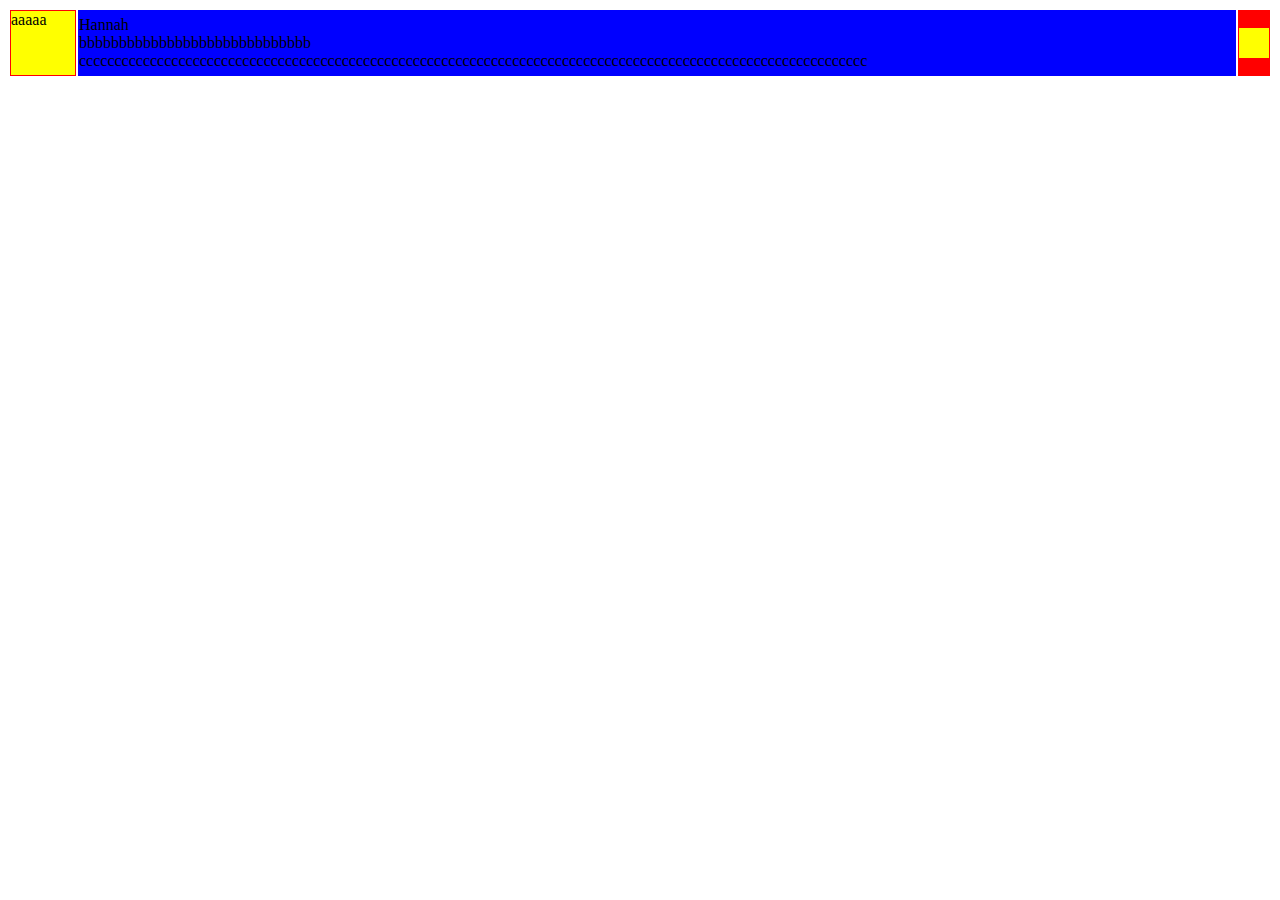
<file: static/index.html>
<!DOCTYPE html>
<html>
<head>
<style>
#root {direction: ltr; position: relative;}
/*#div1 { display: flex; flex-direction: row;
  position: relative; width: 100%; background: green;}*/
#button0 { width: 80px; height: 100px; background: red; font-size: 20px;}
#button1 { flex: 1 1 0%; min-width: 0; display: block; background: blue; overflow: hidden; vertical-align: center;}
#button2 { width: 80px; height: 100px; background: yellow; align-items: center; display: flex; align-items: center; font-size: 20px;}
#test1 {
  font-size: 16px;}
#test2 #test3 {
  font-size: 12px;
  overflow: hidden;
  text-overflow: ellipsis;
  white-space: nowrap;
}
#photo {
    height: 64px;
    width: 64px;
    background: yellow;
}
#action {
    height: 30px;
    width: 30px;
    background: yellow;
}
#profile {
    word-wrap: break-word; 
    word-break: normal; 
}
#fillcolumn {
    width:100%;
    max-width: 0;
    background: blue;
}
#column {
    background: red;
}
#layout {
    width: 100%;
    
}
#layout > tr > td {
    vertical-align: middle;
}
#layout > tbody > tr > td {
    vertical-align: middle;
}
#secondlabel {
    overflow: hidden;
}
#second {
    overflow: hidden;
}
</style>
</head>
<body>


<div id="root">
<div id="div1">
  <table id="layout">
      <tbody>
          <tr>
              <td id="column">
                <div id="photo">aaaaa</div>
              </td>
              <td id="fillcolumn">
                <div id="profile">
                  <div>
                      <text id="header">
                        Hannah
                      </text>
                    </div>
                    <div>
                      <text id="firstlabel">
                        bbbbbbbbbbbbbbbbbbbbbbbbbbbbb
                      </text>
                    </div>
                    <div id="second">
                      <text id="secondlabel">
                        ccccccccccccccccccccccccccccccccccccccccccccccccccccccccccccccccccccccccccccccccccccccccccccccccccccccccccccccc
                      </text>
                    </div>
                </div>
              </td>
              <td id="column"><div id="action"></div></td>
          </tr>
      </tbody>
  </table>
</div>
</div>

</body>
</html>
</file>
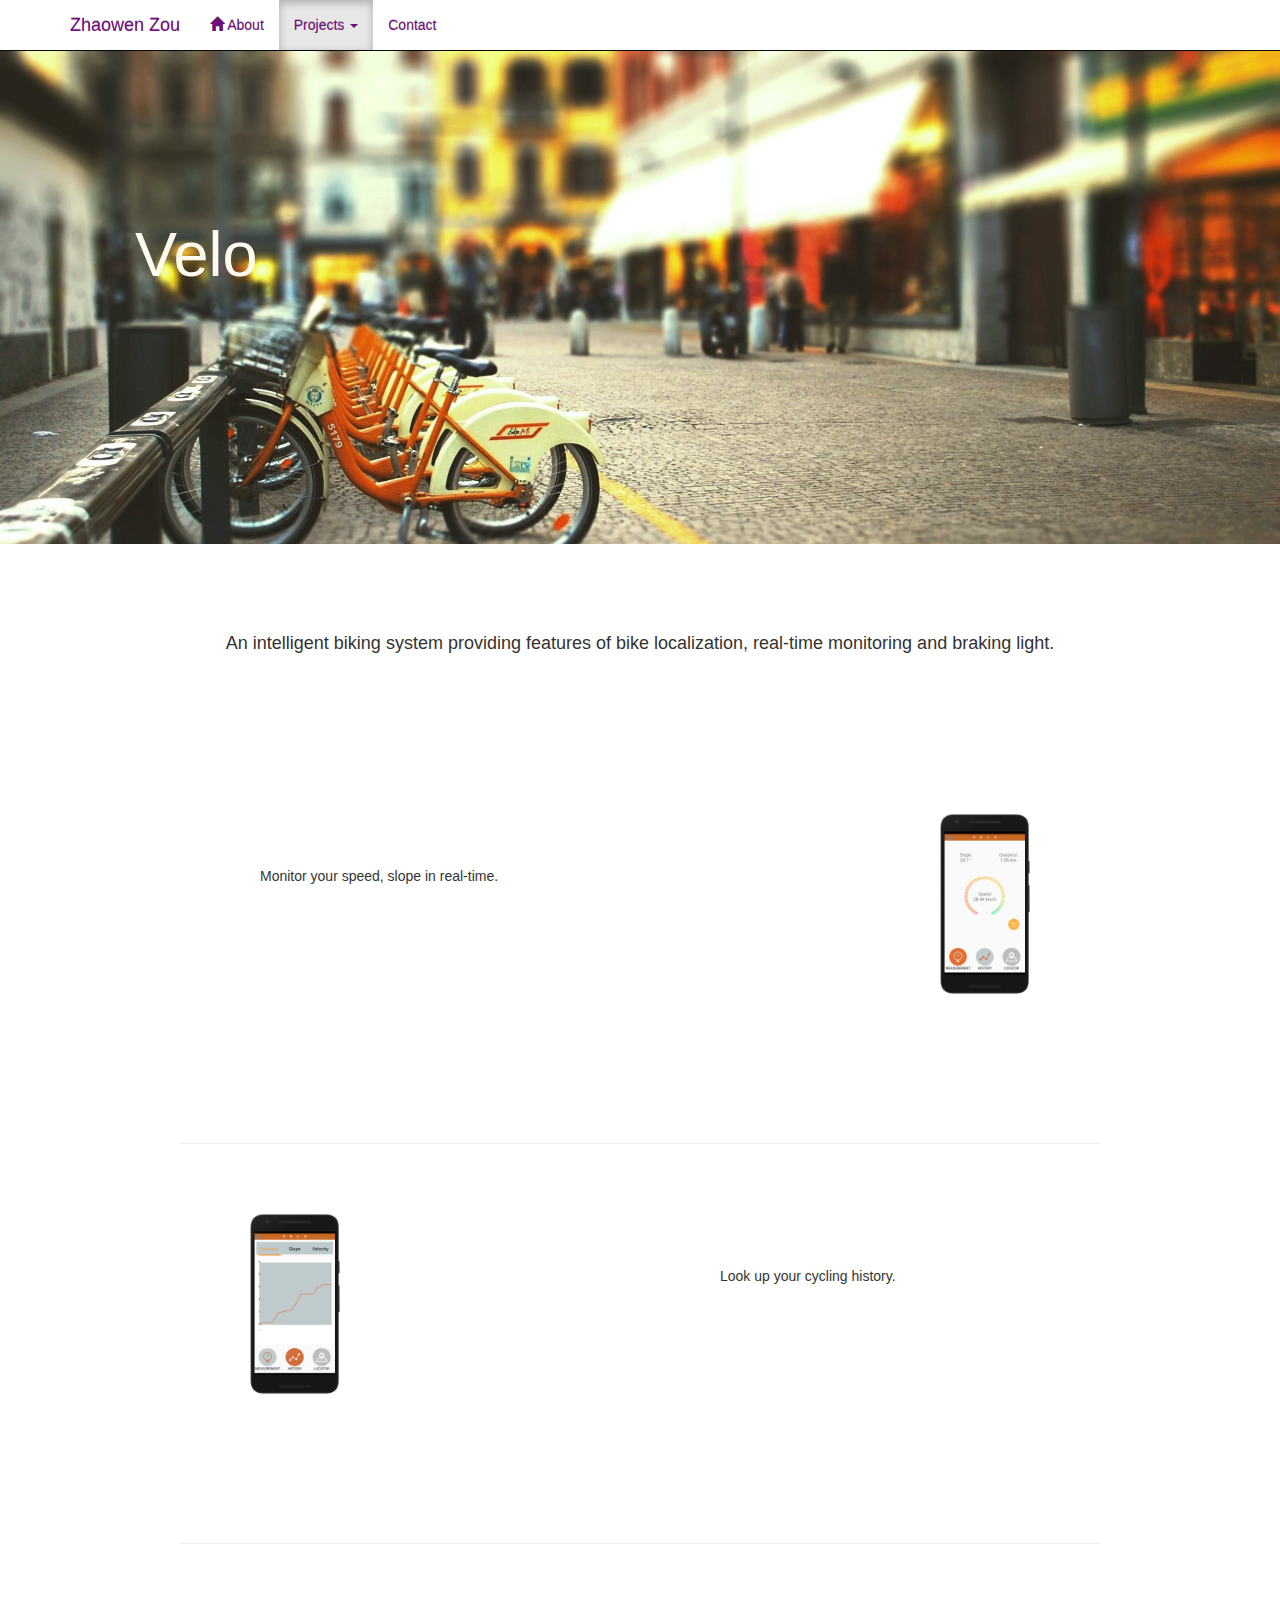
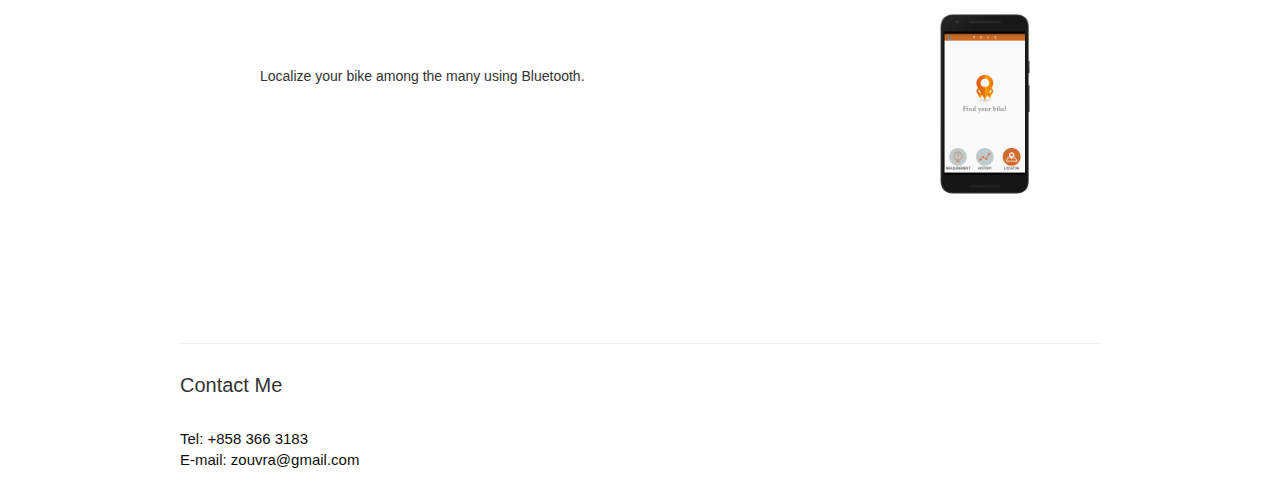
<file: static/project1.html>
<!DOCTYPE html>
<!-- saved from url=(0077)https://d396qusza40orc.cloudfront.net/phoenixassets/web-frameworks/index.html -->
<html lang="en"><head><meta http-equiv="Content-Type" content="text/html; charset=GBK">
    <meta charset="utf-8">
    <meta http-equiv="X-UA-Compatible" content="IE=edge">
    <meta name="viewport" content="width=device-width, initial-scale=1">
    <!-- The above 3 meta tags *must* come first in the head; any other head 
         content must come *after* these tags -->
    <title>Zhaowen(Vera) Zou</title>
    <!-- Bootstrap -->
    <link href="css/bootstrap.min.css" rel="stylesheet">
    <link href="css/bootstrap-theme.min.css" rel="stylesheet">
    <link href="css/mystyles.css" rel="stylesheet">
    <link href="css/font-awesome.min.css" rel="stylesheet">
    <link href="css/bootstrap-social.css" rel="stylesheet">
    <style>

    body{
        font-family: 'Avenir', sans-serif;
    }
    
    .navbar-inverse {
        background-color:white;
    }

    .navbar-inverse .navbar-nav > .active > a, .navbar-inverse .navbar-nav > .active > a:hover, .navbar-inverse.navbar-nav > .active > a:focus, .navbar-inverse .navbar-nav > .dropdown > a:focus, .navbar-inverse .navbar-nav > .dropdown > .active a:focus{
        background-color: #E7E7E7;
        color: #700b7c;
    }
    .navbar-inverse .navbar-nav > .dropdown > .dropdown-menu > li > a, .navbar-inverse .navbar-nav > .dropdown > .dropdown-menu {
        background-color: #E7E7E7;
        color: #700b7c;
    } 
    .navbar-inverse .navbar-nav > .dropdown > .dropdown-menu > li > a:hover, .navbar-inverse .navbar-nav > .dropdown > .active .dropdown-menu > li > a:hover{
        color: #700b7c;
        background-color: white;
    }

    .navbar-toggle{
        background-color:white;
    }

    .dropdown-menu > li > a:hover,
    .dropdown-menu > li > a:focus {
        color: #262626;
        text-decoration: none;
        background-color: white;  /*change color of links in drop down here*/
    }

    .row .row-content{
        min-height:100px;
        max-height:200px;
    }
    </style>

</head>

<body>

    <nav class="navbar navbar-inverse navbar-fixed-top" role="navigation" style="color:black">
        <div class = "container">
            <div class="navbar-header">
                <button type="button" class="navbar-toggle collapsed" data-toggle="collapse" data-target="#navbar" aria-expanded="false" aria-controls="navbar">
                    <span class="sr-only">Toggle navigation</span>
                    <span class="icon-bar"></span>
                    <span class="icon-bar"></span>
                    <span class="icon-bar"></span>
                </button>
                <a class="navbar-brand" href="index.html" style="color:#700b7c">Zhaowen Zou</a>
            </div>
            <div id="navbar" class="navbar-collapse collapse">
                <ul class="nav navbar-nav">
                    <li><a href="index.html" style="color:#700b7c"><span class="glyphicon glyphicon-home" aria-hidden="true"></span>
                        About</a></li>
                    <li class="active dropdown">
                        <a href="#" class="dropdown-toggle" data-toggle="dropdown" role="button" aria-haspopup="true" aria-expanded="false" style="color:#700b7c">
                        Projects <span class="caret"></span></a>
                        <ul class="dropdown-menu">
                            <li style="background-color:white;"><a href="#">Velo</a></li>
                            <li><a href="project2.html">Don't Tap Black Tile</a></li>
                        </ul>
                    </li>
                    <li><a href="#footer" style="color:#700b7c">Contact</a></li>
                </ul>
            </div>
        </div>
    </nav>

    <header class="jumbotron" style="background:transparent url('img/p1.jpeg') no-repeat center center /cover">

        <!-- Main component for a primary marketing message or call to action -->

        <div class="container" >
            <div class = "row row-header">
                <div class = "col-xs-12 col-sm-8">
                    <h1 style="padding:80px 0px 0px 50px;">Velo</h1>
                    <p style="padding:80px;"></p>
                </div>
                <div class = "col-xs-12 col-sm-4">
                </div>
            </div>
        </div>
    </header>

    <div class = "container">
        <div style="padding:80px;">
        <h4 style="text-align:center;">An intelligent biking system providing features of bike localization, real-time monitoring and braking light.</h4>
    </div>


        <div class="col-xs-12 col-sm-10 col-sm-push-1">
        <div class = "row row-content">
            <div class="col-xs-12 col-sm-3 col-sm-push-9">
                <p style="padding:0px;"></p>
                <img src="img/p1-1.png" height="200px"></img>
            </div>
            <div class="col-xs-12 col-sm-9 col-sm-pull-3">
                <h5 style="padding:65px;">Monitor your speed, slope in real-time.</h5>
            </div>
        </div>

        <div class = "row row-content">
            <div class="col-xs-12 col-sm-3">
                <p style="padding:0px;"></p>
                <img src="img/p1-2.png" height="200px"></img>
            </div>
            <div class="col-xs-12 col-sm-9 col-sm-push-3">
                <h5 style="padding:65px;">Look up your cycling history.</h5>
            </div>
        </div>

        <div class = "row row-content">
            <div class="col-xs-12 col-sm-3 col-sm-push-9">
                <p style="padding:0px;"></p>
                <img src="img/p1-3.png" height="200px"></img>
            </div>
            <div class="col-xs-12 col-sm-9 col-sm-pull-3">
                <h5 style="padding:65px;">Localize your bike among the many using Bluetooth.</h5>
            </div>
        </div>
    </div>

    </div>

    <footer id="footer">
        <div class = "container">
            <div class = "row row-footer" style="background-color:white">          
                <div class="col-xs-6 col-sm-5 col-sm-push-1">
                    <h5 style="font-size:20px;">Contact Me</h5>
                    <address>
		              <p style="font-size:15px;">
                        <br>
		              Tel: +858 366 3183<br>
                      E-mail: zouvra@gmail.com
                    </p>
		           </address>
                </div>
            </div>
        </div>
    </footer>

    <!-- jQuery (necessary for Bootstrap's JavaScript plugins) -->
    <script src="https://ajax.googleapis.com/ajax/libs/jquery/1.11.3/jquery.min.js"></script>
    <!-- Include all compiled plugins (below), or include individual files as needed -->
    <script src="js/bootstrap.min.js"></script>


</body></html>
</file>
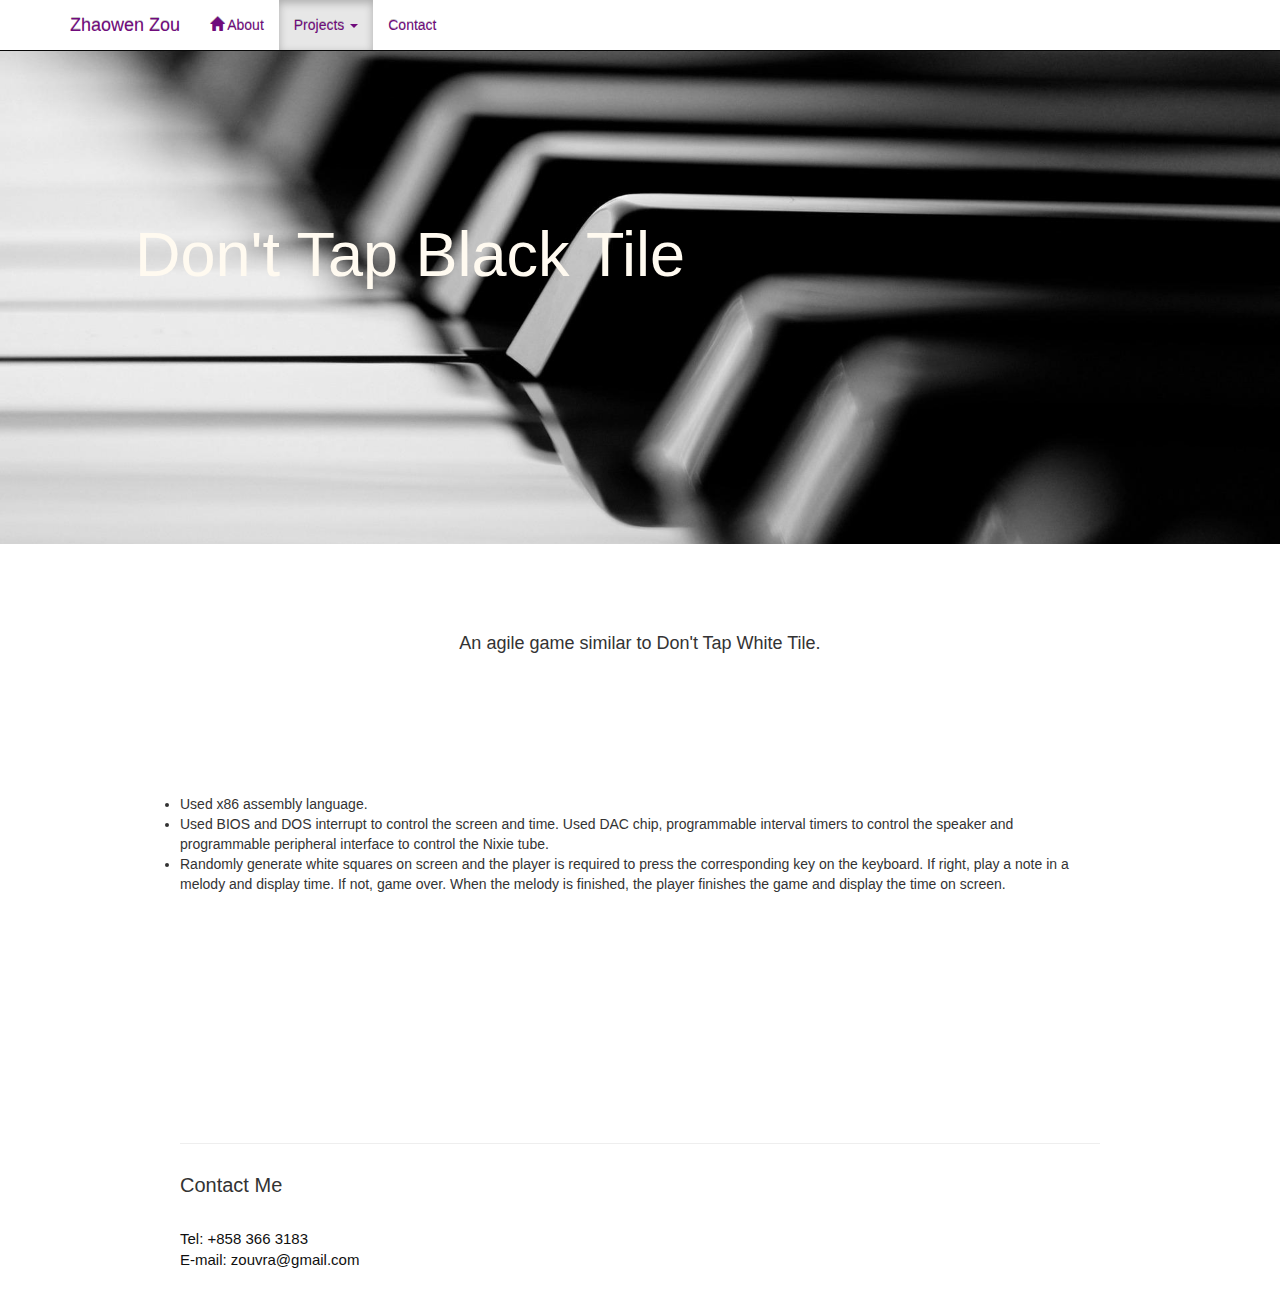
<file: static/project2.html>
<!DOCTYPE html>
<!-- saved from url=(0077)https://d396qusza40orc.cloudfront.net/phoenixassets/web-frameworks/index.html -->
<html lang="en"><head><meta http-equiv="Content-Type" content="text/html; charset=GBK">
    <meta charset="utf-8">
    <meta http-equiv="X-UA-Compatible" content="IE=edge">
    <meta name="viewport" content="width=device-width, initial-scale=1">
    <!-- The above 3 meta tags *must* come first in the head; any other head 
         content must come *after* these tags -->
    <title>Zhaowen(Vera) Zou</title>
    <!-- Bootstrap -->
    <link href="css/bootstrap.min.css" rel="stylesheet">
    <link href="css/bootstrap-theme.min.css" rel="stylesheet">
    <link href="css/mystyles.css" rel="stylesheet">
    <link href="css/font-awesome.min.css" rel="stylesheet">
    <link href="css/bootstrap-social.css" rel="stylesheet">
    <style>

    body{
        font-family: 'Avenir', sans-serif;
    }
    
    .navbar-inverse {
        background-color:white;
    }

    .navbar-inverse .navbar-nav > .active > a, .navbar-inverse .navbar-nav > .active > a:hover, .navbar-inverse.navbar-nav > .active > a:focus{
        background-color: #E7E7E7;
        color: #700b7c;
    }

    
    .dropdown-menu{
        background-color: #E7E7E7;
        color: #700b7c;
    } 

    .navbar-toggle{
        background-color:white;
    }

    .dropdown-menu > li > a:hover,
    .dropdown-menu > li > a:focus {
        color: #262626;
        text-decoration: none;
        background-color: white;  /*change color of links in drop down here*/
    }

    .row .row-content{
        min-height:100px;
        max-height:200px;
    }
    </style>

</head>

<body>

    <nav class="navbar navbar-inverse navbar-fixed-top" role="navigation" style="color:black">
        <div class = "container">
            <div class="navbar-header">
                <button type="button" class="navbar-toggle collapsed" data-toggle="collapse" data-target="#navbar" aria-expanded="false" aria-controls="navbar">
                    <span class="sr-only">Toggle navigation</span>
                    <span class="icon-bar"></span>
                    <span class="icon-bar"></span>
                    <span class="icon-bar"></span>
                </button>
                <a class="navbar-brand" href="index.html" style="color:#700b7c">Zhaowen Zou</a>
            </div>
            <div id="navbar" class="navbar-collapse collapse">
                <ul class="nav navbar-nav">
                    <li><a href="index.html" style="color:#700b7c"><span class="glyphicon glyphicon-home" aria-hidden="true"></span>
                        About</a></li>
                    <li class="active dropdown">
                        <a href="#" class="dropdown-toggle" data-toggle="dropdown" role="button" aria-haspopup="true" aria-expanded="false" style="color:#700b7c">
                        Projects <span class="caret"></span></a>
                        <ul class="dropdown-menu">
                            <li><a href="project1.html">Velo</a></li>
                            <li><a href="#">Don't Tap Black Tile</a></li>
                        </ul>
                    </li>
                    <li><a href="#footer" style="color:#700b7c">Contact</a></li>
                </ul>
            </div>
        </div>
    </nav>

    <header class="jumbotron" style="background:transparent url('img/p2.jpg') no-repeat center center /cover">

        <!-- Main component for a primary marketing message or call to action -->

        <div class="container" >
            <div class = "row row-header">
                <div class = "col-xs-12 col-sm-8">
                    <h1 style="padding:80px 0px 0px 50px;">Don't Tap Black Tile</h1>
                    <p style="padding:80px;"></p>
                </div>
                <div class = "col-xs-12 col-sm-4">
                </div>
            </div>
        </div>
    </header>

    <div class = "container">
        <div style="padding:80px;">
        <h4 style="text-align:center;">An agile game similar to Don't Tap White Tile.</h4>
    </div>


        <div class="col-xs-12 col-sm-10 col-sm-push-1">
        <div class = "row row-content">
            <li>Used x86 assembly language.</li>
            <li>Used BIOS and DOS interrupt to control the screen and time. Used DAC chip, programmable interval timers to control the speaker and programmable peripheral interface to control the Nixie tube.</li>
            <li>Randomly generate white squares on screen and the player is required to press the corresponding key on the keyboard. If right, play a note in a melody and display time. If not, game over. When the melody is finished, the player finishes the game and display the time on screen.</li>
        </div>

    </div>

    </div>

    <footer id="footer">
        <div class = "container">
            <div class = "row row-footer" style="background-color:white">          
                <div class="col-xs-6 col-sm-5 col-sm-push-1">
                    <h5 style="font-size:20px;">Contact Me</h5>
                    <address>
		              <p style="font-size:15px;">
                        <br>
		              Tel: +858 366 3183<br>
                      E-mail: zouvra@gmail.com
                    </p>
		           </address>
                </div>
            </div>
        </div>
    </footer>

    <!-- jQuery (necessary for Bootstrap's JavaScript plugins) -->
    <script src="https://ajax.googleapis.com/ajax/libs/jquery/1.11.3/jquery.min.js"></script>
    <!-- Include all compiled plugins (below), or include individual files as needed -->
    <script src="js/bootstrap.min.js"></script>


</body></html>
</file>
<file: static/css/mystyles.css>
.row-header{
    margin:0px auto;
    padding:0px auto;
}

.row-content {
    margin:0px auto;
    padding: 50px 0px 50px 0px;
    border-bottom: 1px ridge;
    min-height:400px;
}

.row-footer{
    background-color: #AfAfAf;
    margin:0px auto;
    padding: 20px 0px 20px 0px;
}

.jumbotron {
    padding:70px 30px 70px 30px;
    margin:0px auto;
    background: #7986CB ;
    color:floralwhite;
}

address{
    font-size:80%;
    margin:0px;
    color:#0f0f0f;
}

body{
    padding:50px 0px 0px 0px;
    z-index: 0;
}

.navbar-inverse{
    background: #303F9F;
}

.navbar-inverse .navbar-nav > .active > a,
.navbar-inverse .navbar-nav > .active > a:hover,
.navbar-inverse .navbar-nav > .open > a:focus {
    color: #fff;
    background: #1A237E;
}

.navbar-inverse .navbar-nav .open .dropdown-menu> li> a,
.navbar-inverse .navbar-nav .open .dropdown-menu {
    background-color: #303F9F;
    color:#eeeeee;
}

.navbar-inverse .navbar-nav .open .dropdown-menu> li> a:hover {
    color:#000000;
}
</file>
